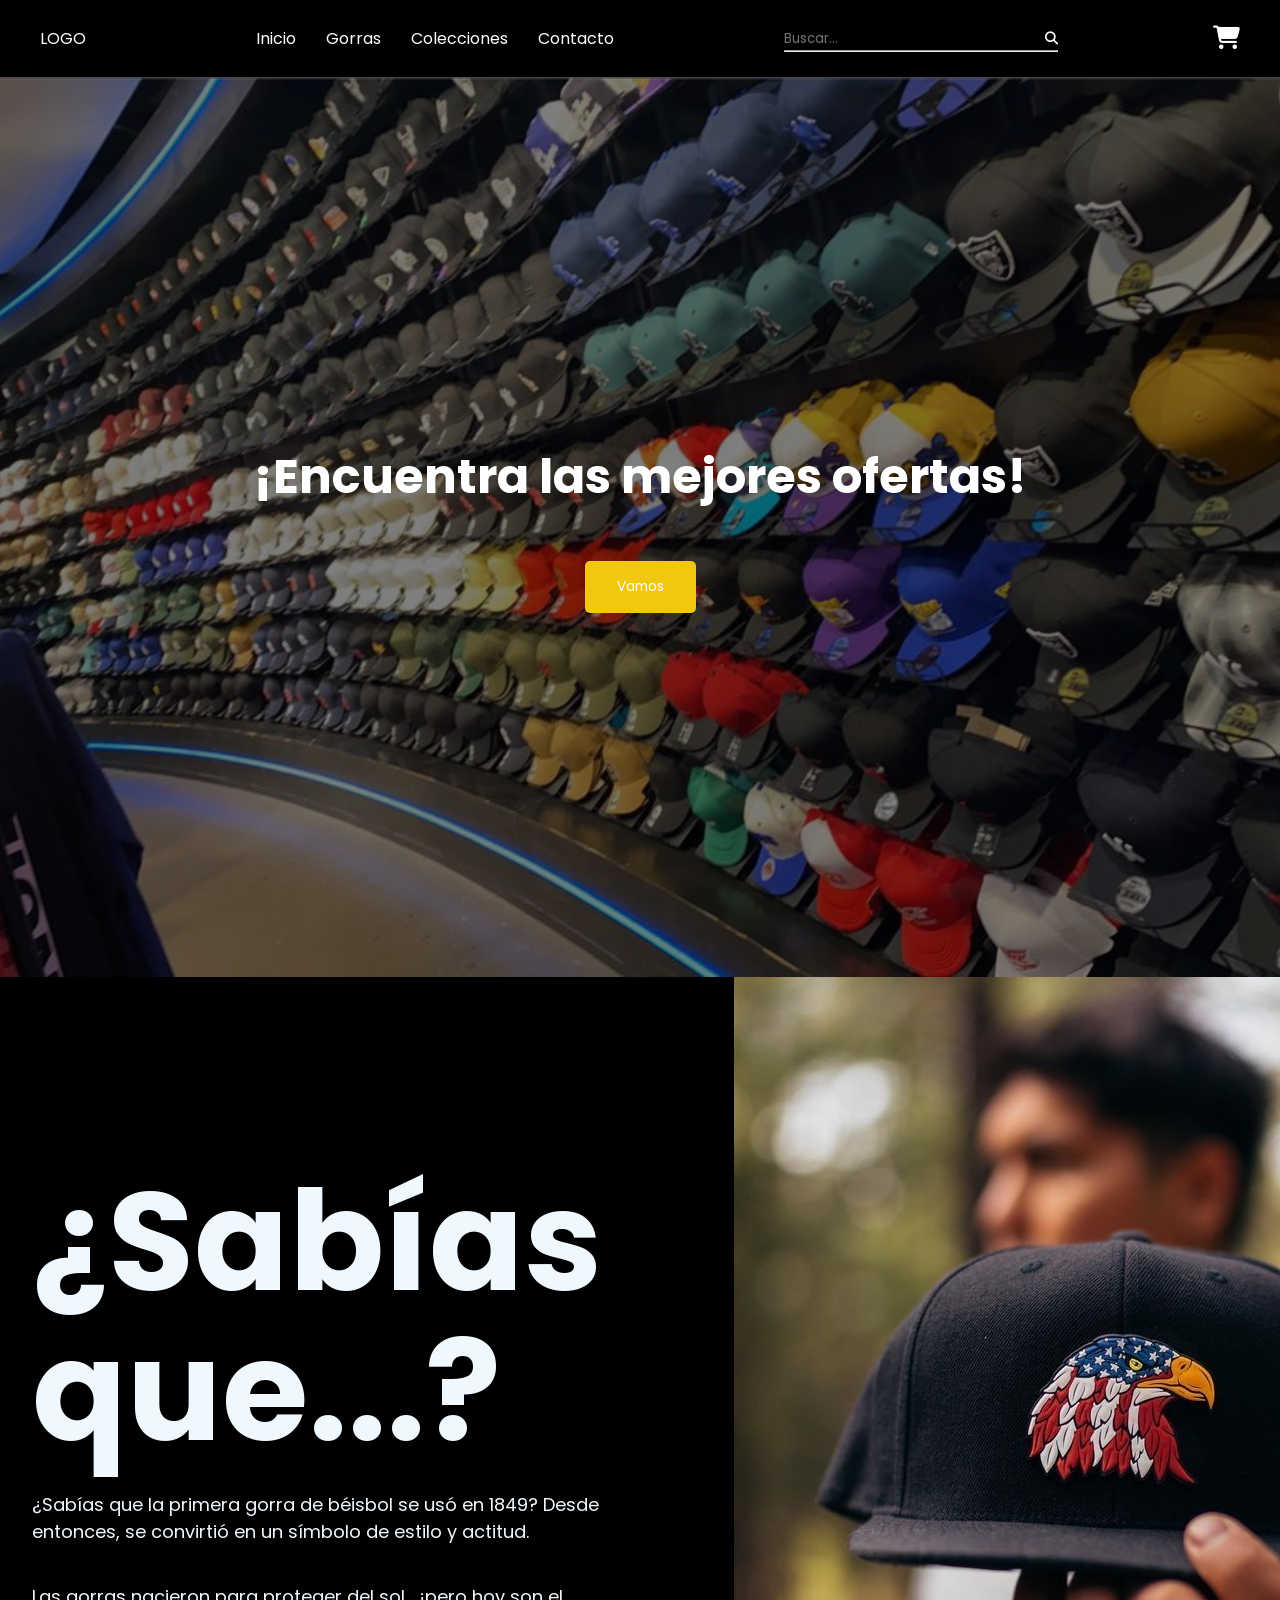
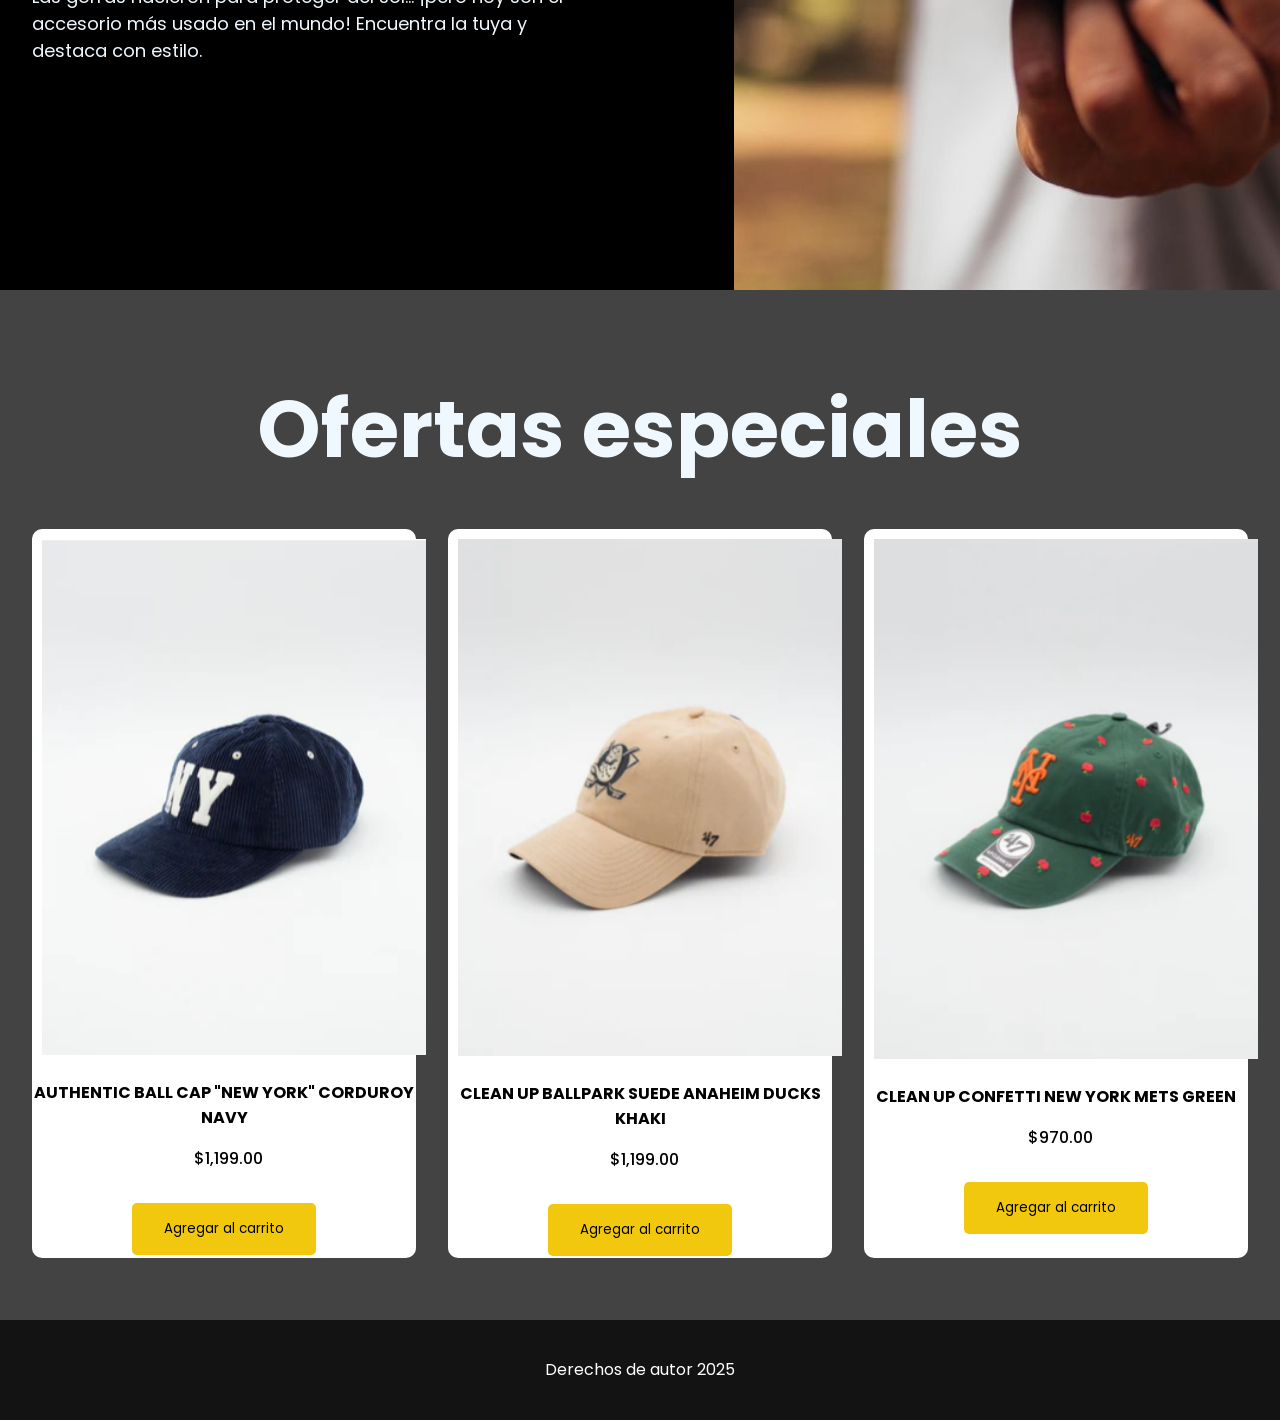
<file: TiendaVirtual/index.html>
<!DOCTYPE html>
<html lang="en">

<head>
    <meta charset="UTF-8">
    <meta name="viewport" content="width=device-width, initial-scale=1.0">
    <title>Gorras</title>
    <link rel="stylesheet" href="https://cdnjs.cloudflare.com/ajax/libs/font-awesome/6.6.0/css/all.min.css" />
    <!-- iconos -->

    <link rel="preconnect" href="https://fonts.googleapis.com"><!-- Fuente -->
    <link rel="preconnect" href="https://fonts.gstatic.com" crossorigin><!-- Fuente -->
    <link href="https://fonts.googleapis.com/css2?family=Poppins:wght@400;600&display=swap" rel="stylesheet">
    <!-- Fuente -->

    <link rel="stylesheet" href="styles.css">
</head>

<body>

    <header>

        <div class="menu">

            <nav>
                <div class="logo">LOGO</div>
                <ul class="menu1">
                    <li><a href="#">Inicio</a></li>
                    <li><a href="#">Gorras</a>
                        <ul>
                            <li><a href="./Snapback/Snapback.html">Snapback</a></li>
                            <li><a href="#">Gorra de béisbol</a></li>
                            <li><a href="#">Gorra Trucker</a></li>
                            <li><a href="#">Tapa de cinco paneles</a></li>
                            <li><a href="#">Dad Hat</a></li>
                            <li><a href="#">Gorra militar</a></li>
                            <li><a href="#">Bucket hat</a></li>
                            <li><a href="#">Beanie</a></li>
                        </ul>
                    </li>
                    <li><a href="#">Colecciones</a></li>
                    <li><a href="#">Contacto</a></li>
                </ul>

                <form class="Buscar">
                    <input class="buscar" type="search" placeholder="Buscar...">
                    <button class="btnBuscar"><i class="fa-solid fa-magnifying-glass"></i></button>
                    <hr>
                </form>
                <div class="IconCarrito"><i class="fa-solid fa-cart-shopping" id="iconCarrito"></i></div>
            </nav>

            <!--Carrito-->
            <div class="carrito">
                <h2>Tu Carrito</h2>
                <!--Contenido de Carrito-->
                <div class="contenidoCarrito">
                   
                    <!-- Aquí se insertarán los productos con JS -->

                </div>
                <!--Total-->
                <div class="total">
                    <div class="titulo">Total</div>
                    <div class="precioTotal">$0</div>
                </div>
                <!--Boton de Comprar-->
                <button class="btnComprar">Comprar ahora</button>
                <!--Cerrar Carrito-->
                <i class="fa-solid fa-xmark" id='cerrarCarrito'></i>

            </div>

        </div>
    </header>

    <main>
        <section id="portada">
            <h1>¡Encuentra las mejores ofertas!</h1>
            <a href="#ofertas"><button class="btnOferta">Vamos</button></a>
        </section>

        <section class="promocion">
            <div class="promocion-txt">
                <h1>¿Sabías que...?</h1>
                <p>¿Sabías que la primera gorra de béisbol se usó en 1849? Desde entonces, se convirtió en un símbolo de
                    estilo y actitud.</p>
                <p>Las gorras nacieron para proteger del sol… ¡pero hoy son el accesorio más usado en el mundo!
                    Encuentra la tuya y destaca con estilo.</p>
            </div>

            <div class="promocion-img">
                <img src="multimedia/imagenes/curiosidad.jpeg" alt="">
            </div>
        </section>

        <section id="ofertas">
            <h1>Ofertas especiales</h1>
            <div class="ofertas-grid">
                <div class="oferta-card">
                    <img src="multimedia/imagenes/oferta1.png" class = "productoImagen">
                    <h3 class="producto">Authentic Ball Cap "New York" Corduroy Navy</h3>
                    <p class="precio">$1,199.00</p>
                    <button class='btnCarrito'>Agregar al carrito</button>
                </div>
                <div class="oferta-card">
                    <img src="multimedia/imagenes/oferta2.png" class = "productoImagen">
                    <h3 class="producto">CLEAN UP Ballpark Suede Anaheim Ducks Khaki</h3>
                    <p class="precio">$1,199.00</p>
                    <button class='btnCarrito'>Agregar al carrito</button>
                </div>
                <div class="oferta-card">
                    <img src="multimedia/imagenes/oferta3.png" class = "productoImagen">
                    <h3 class="producto">CLEAN UP Confetti New York Mets Green</h3>
                    <p class="precio">$970.00</p>
                    <button class='btnCarrito'>Agregar al carrito</button>
                </div>
            </div>
        </section>


    </main>





    <footer>
        <p>Derechos de autor 2025</p>
    </footer>

    <!--Enlace al JS--->
    <script src="main.js"></script>
</body>

</html>
</file>
<file: TiendaVirtual/styles.css>
* {
  font-family: 'Poppins', sans-serif;
  padding: 0px;
  margin: 0px;
}

/* hola bro  */

body {
  background-color: black;
  color: white;
}


/*INICIO DE PESTAÑA DE INICIO*/

nav {
  display: flex;
  justify-content: space-between;
  align-items: center;
  padding: 1rem 2rem;
  max-width: 1200px;
  margin: auto;
}

.menu {
  margin: auto;
  /* width:500px; */
  /* font-family: ; */
}

ul,
ol {
  list-style: none;
}

.menu1 li a {

  background-color: black;
  color: white;
  text-decoration: none;
  padding: 10px 15px;
  display: block;

}

.menu1 li a:hover {
  background-color: #434343;

}

.menu1>li {
  float: left;
}

.menu li ul {
  display: none;
  position: absolute;
  min-width: 140px;

}

.menu1 li:hover>ul {
  display: block;

}

.buscar {
  background-color: transparent;
  color:white;
  border: none;
}

.btnBuscar {
  background-color: transparent;
  border: none;
  color: white;
  cursor: pointer;
}
 

/*CARRITO */
#iconCarrito{
  color:white;
  font-size: 1.5rem;
  cursor: pointer;
}

.carrito{
  position: fixed;
  top:0;
  right: -100%;
  width: 360px;
  min-height: 100vh;
  padding:20px;
  background-color: black;
  box-shadow: -2px 0 4px hsl(0 4% 15% / 10%);
  transition: 0.3s;
}

.carrito.mostrar{
  right: 0;
}

.carrito h2{
  text-align: center;
  font-size: 1.5rem;
  font-weight: 600;
  margin-top: 2rem;
}

.cart-box{
  display: grid;
  grid-template-columns: 32% 50% 18%;
  align-items: center;
  gap: 1rem;
  margin-top: 1rem;
}

.productoImagen{
  width: 100px;
  height: 100px;
  object-fit: contain;
  padding: 10px;
}

.detail-box{
  display: grid;
  row-gap: 0.5rem;
}

.producto{
  font-size: 1rem;
  text-transform: uppercase;
}

.precio{
  font-weight: 500;
}

.cantidad{
  border: 1px solid white;
  outline-color:white ;
  width: 2.4rem;
  text-align: center;
  font-size: 1rem;
}

.iconRemover{
  font-size: 24px;
  color: white;
  cursor: pointer;
}

.total{
  display: flex;
  justify-content: flex-end;
  margin-top: 1.5rem;
  border-top: 1px solid ;
}
.titulo{
  font-size: 1rem;
  font-weight: 600;
}
.precio{
  margin-left: 0.5rem;
}

.btnComprar{
  display: flex;
  margin: 1.5rem auto 0 auto;
  padding: 12px 20px;
  border: none;
  background: rgb(241, 200, 14);
  color: white;
  font-size: 1rem;
  font-weight: 500;
  cursor: pointer;
}

.btnComprar:hover{
  transform: scale(1.1);
}

#cerrarCarrito{
position: absolute;
top: 1rem;
right: 0.8rem;
font-size: 2rem;
color: white;
cursor: pointer;
}

#cerrarCarrito:hover{
  transform: scale(1.1);
}
/*FIN CARRITO*/

#portada {

  min-height: 100vh;
  background: linear-gradient(rgb(0, 0, 0, 0.5), rgb(0, 0, 0, 0.5)), url('multimedia/imagenes/portada.jpg');
  background-size: cover;
  background-position: center;
  display: flex;
  flex-direction: column;
  justify-content: center;
  align-items: center;
  text-align: center;
  color: white;
  padding: 0rem;
}

#portada h1 {
  font-size: 3rem;
  margin-bottom: 1rem;
}


.btnOferta {
  background-color: rgb(241, 200, 14);
  color: white;
  border: none;
  padding: 1rem 2rem;
  border-radius: 5px;
  cursor: pointer;
  margin-top: 2rem;
}

.btnOferta:hover {
  transform: scale(1.1);
}

.promocion {
  display: flex;
  align-items: center;
}

.promocion-txt {
  margin: 2rem;
  width: 50%;
  padding-right: 100px;
}

.promocion-txt h1 {
  font-size: 140px;
  line-height: 150px;
  color: aliceblue;
  margin-bottom: 25px;
}

.promocion p {
  font-size: 18px;
  color: aliceblue;
  margin-bottom: 38px;
}

.promocion-img {
  width: 50%;
  text-align: center;
  display: flex;

}

#ofertas {
  background-color: #434343;
  padding: 4rem 2rem;
  max-width: 100%;
  justify-content: center;
  align-items: center;
  text-align: center;
}

#ofertas h1 {
  font-size: 80px;
  line-height: 150px;
  color: aliceblue;
  margin-bottom: 25px;
  text-align: center;
}

.ofertas-grid{
  display: grid;
  grid-template-columns:repeat(auto-fit, minmax(300px, 1fr));
  gap: 2rem;

}

.oferta-card{
  background-color: white;
  border-radius: 10px;
  /* overflow: hidden; */
  box-shadow: 0 2px;

}
.oferta-card h3 {
  color:black;
  margin-bottom: 1rem;
}

.oferta-card > p {
  color:black;
 
}

.oferta-card:hover{
  padding: 10px;
  border: 1px solid var(--text-color);
  transition: 0.4s;
}

.oferta-card img{
  width: 100%;
  height: auto;
  object-fit: cover;
  border-radius: 5px;
  margin-bottom: 0.5rem; /*Cre que lo voy a quitar*/
  
}
.btnCarrito{
  background-color: rgb(241, 200, 14);
  color: black;
  border: none;
  padding: 1rem 2rem;
  border-radius: 5px;
  cursor: pointer;
  margin-top: 2rem;
}
.btnCarrito:hover{
  transform: scale(1.1);
}
 
/*FIN PESTAÑA INICIO*/

/*INICIO DE CARRITO DE COMPRAS
.IconCarrito{
  color:white;
  font-size: 1.5rem;
  cursor: pointer;
}

.TuCarrito{
  position: fixed;
  top:0;
  right:0;
  width: 360px;
  min-height: 100vh;
  padding:20px;
  background: var(--bg-color);
  box-shadow: -2px 0 4px hsl(0 4% 15% / 10%);
}*/

/*FOOTER*/
footer {
  background-color: rgb(19, 19, 19);
  color: white;
  display: flex;
  justify-content: center;
  align-items: center;
  height: 100px;

}
</file>
